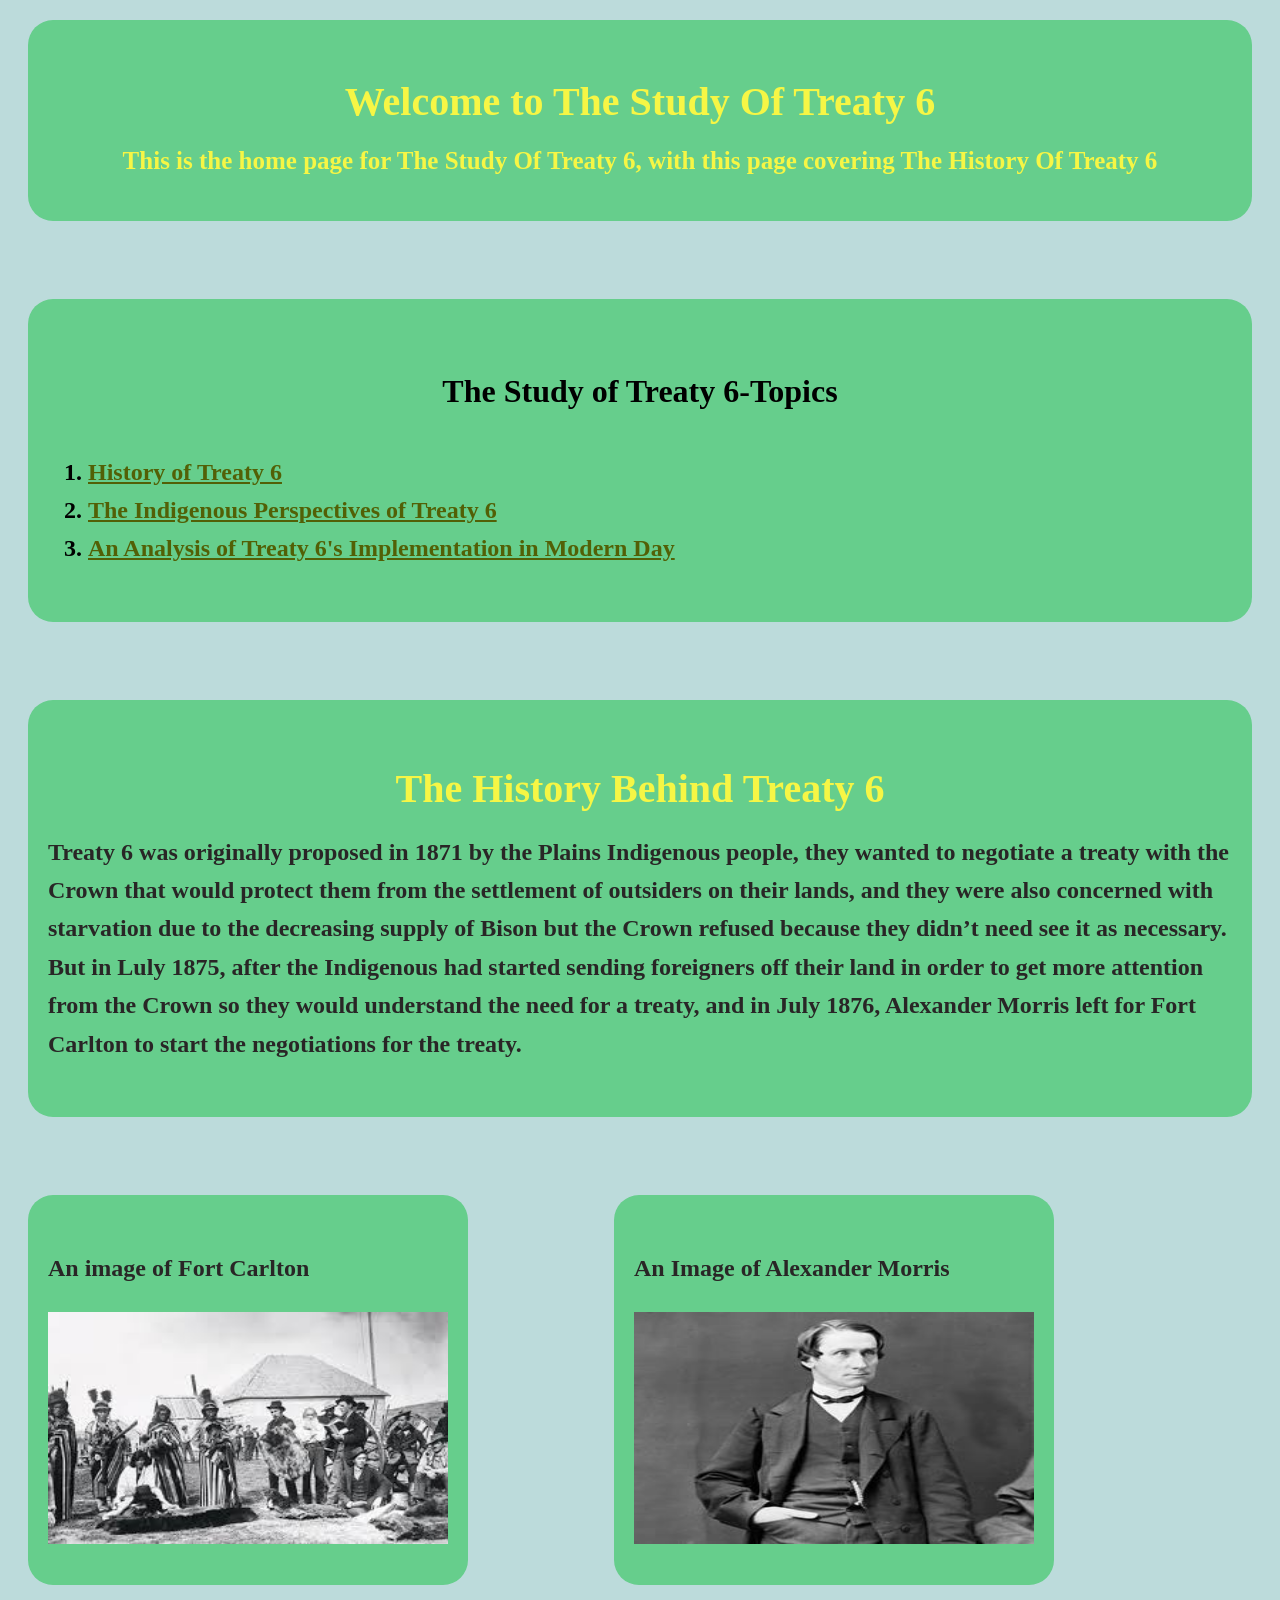
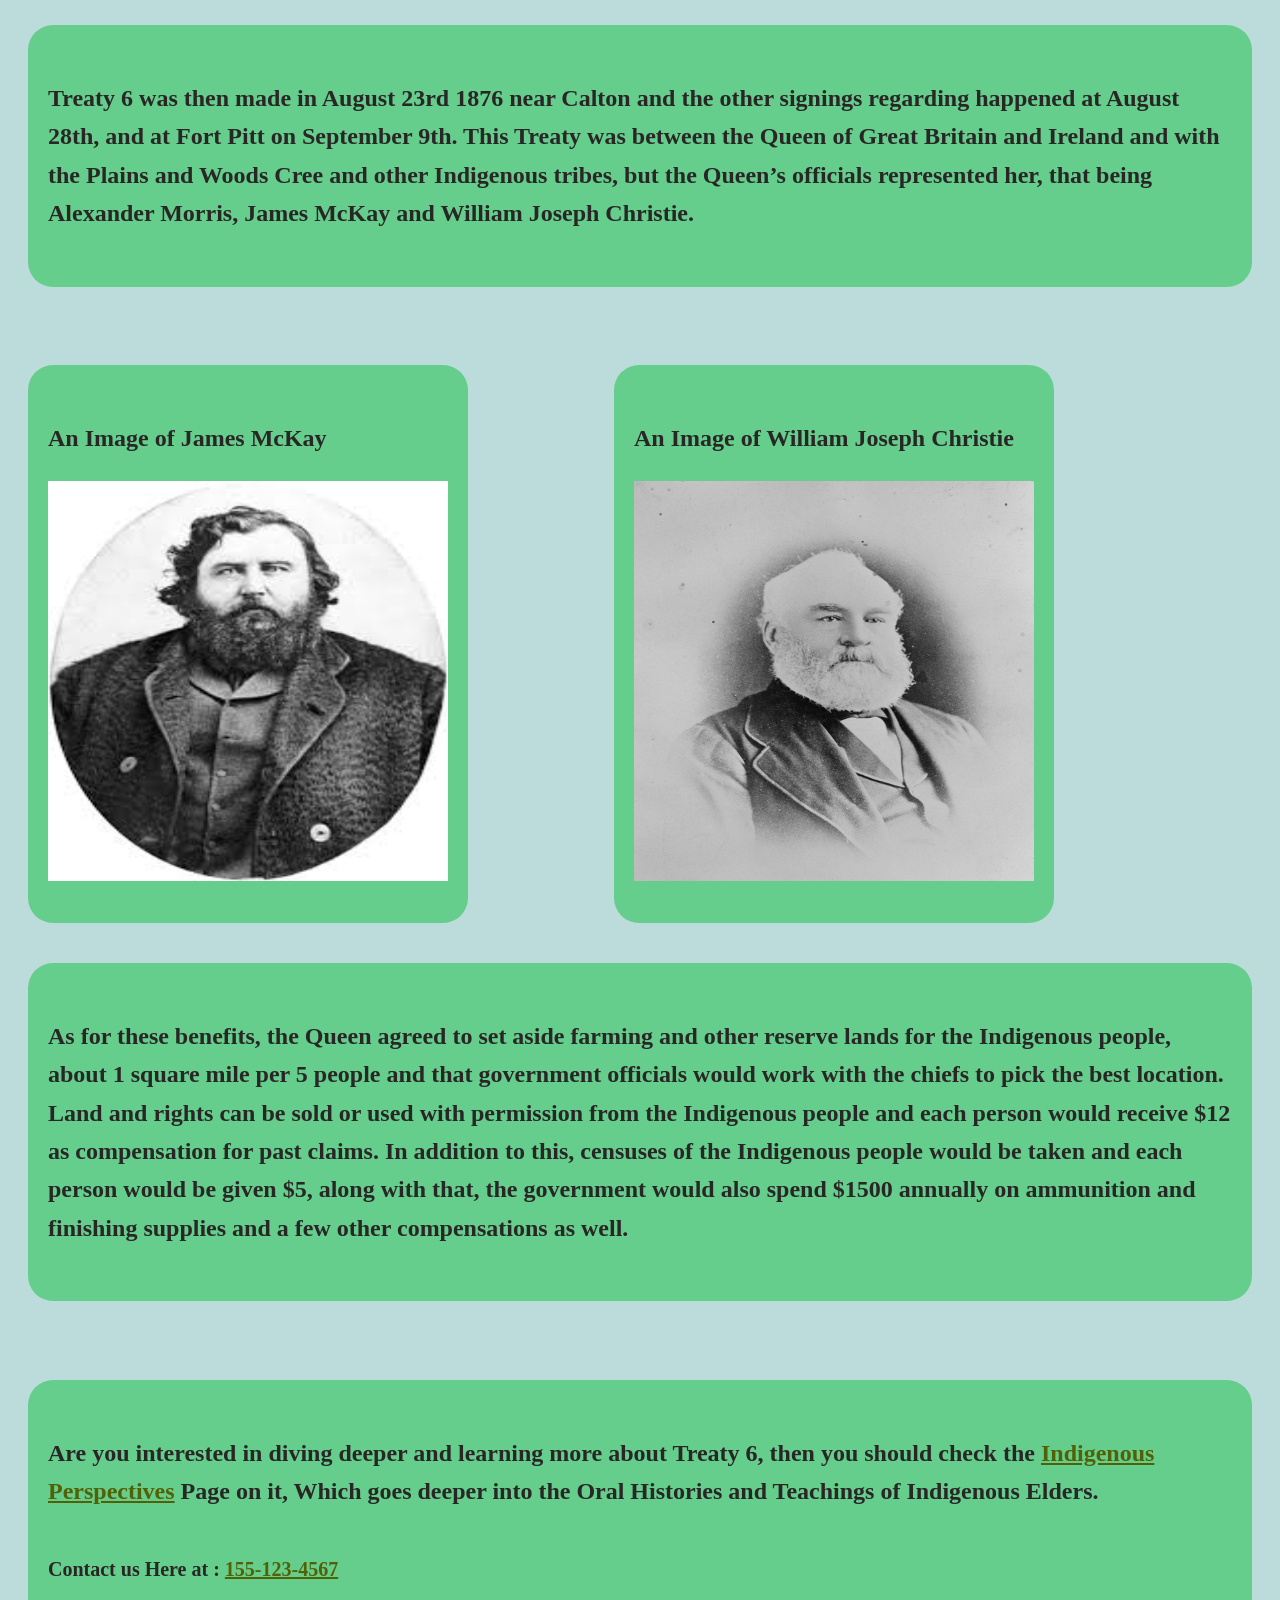
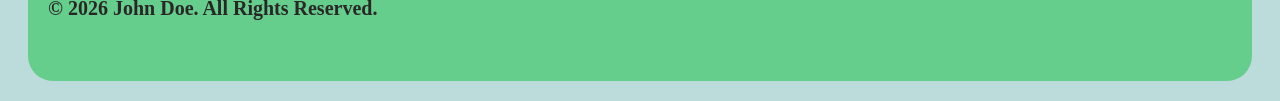
<file: index.html>
<!--Remember to add the stuff at the bottom-->
<!doctype html>
<html lang="en">
  <head>
    <meta charset="UTF-8" />
    <meta name="viewport" content="width=device-width, initial-scale=1.0" />
    <link rel="stylesheet" href="style.css" />
    <title>History of Treaty 6-Home Page</title>
    <style></style>
    <!--Created the Introduction and Introduction_Heading classes here instead of the External Stylesheet as
    since this is the 1st page, it would be the page specifically for introducing others to this website.-->
  </head>
  <body>
    <header>
      <section id="Introduction">
        <h1 class="Title">
          <!--Added a specific ID and a class just for the opening headings so that 
      I didn't have to access both the IDs of the opening main and sub heading titles-->
          Welcome to The Study Of Treaty 6
        </h1>
        <h2 class="SubTitle">
          This is the home page for The Study Of Treaty 6, with this page
          covering The History Of Treaty 6
        </h2>
      </section>
      <br />
      <section>
        <nav>
          <h4 class="NHeader">The Study of Treaty 6-Topics</h4>
          <ol type="1">
            <li><a href="index.html">History of Treaty 6</a></li>
            <li>
              <a href="2nd Page.html"
                >The Indigenous Perspectives of Treaty 6</a
              >
            </li>
            <li>
              <a href="3rd Page.html"
                >An Analysis of Treaty 6's Implementation in Modern Day</a
              >
            </li>
          </ol>
        </nav>
      </section>
    </header>
    <br />
    <main>
      <section id="S1">
        <h3 class="Title">The History Behind Treaty 6</h3>
        <p id="P1">
          Treaty 6 was originally proposed in 1871 by the Plains Indigenous
          people, they wanted to negotiate a treaty with the Crown that would
          protect them from the settlement of outsiders on their lands, and they
          were also concerned with starvation due to the decreasing supply of
          Bison but the Crown refused because they didn’t need see it as
          necessary. But in Luly 1875, after the Indigenous had started sending
          foreigners off their land in order to get more attention from the
          Crown so they would understand the need for a treaty, and in July
          1876, Alexander Morris left for Fort Carlton to start the negotiations
          for the treaty.
        </p>
      </section>
      <!--I Created a few IDs and Classes, the notable classes being TextSection, and Title, 
      albeit the names are self-explanatory 
      Also linked the FortCarlton and AlexanderMorris images-->
      <br />
      <!--I have an idea of giving each image it's own span that emulates the sections, i
        t will be seperated from the text sections,
        but will be on the same line as the other images currently in the same section, so I'll use a span-->
      <span class="ImageSection">
        <p>An image of Fort Carlton</p>
        <img
          src="images/FortCarlton.png"
          alt="An image of the Indigenous people and the Crown discussing about the Treaty"
          style="height: 232px; width: 400px" />
      </span>
      <span class="ImageSection">
        <p>An Image of Alexander Morris</p>
        <img
          src="images/AlexanderMorris.png"
          alt="An image of Alexander Morris, the one who left to go to Fort Carlton to start the negotiations of the Treaty"
          style="width: 400px; height: 232px" />
      </span>
      <br />
      <section id="S1">
        <p id="P2">
          Treaty 6 was then made in August 23rd 1876 near Calton and the other
          signings regarding happened at August 28th, and at Fort Pitt on
          September 9th. This Treaty was between the Queen of Great Britain and
          Ireland and with the Plains and Woods Cree and other Indigenous
          tribes, but the Queen’s officials represented her, that being
          Alexander Morris, James McKay and William Joseph Christie.
        </p>
      </section>
      <br />
      <span class="ImageSection">
        <p>An Image of James McKay</p>
        <img
          src="images/JamesMcKay.png"
          alt="An image of James McKay"
          style="height: 400px; width: 400px" />
      </span>
      <span class="ImageSection">
        <p>An Image of William Joseph Christie</p>
        <img
          src="images/WJC.png"
          alt="An image of William Joseph Christie"
          style="height: 400px; width: 400px" />
      </span>
      <br />
      <section id="S3">
        <p id="P3">
          As for these benefits, the Queen agreed to set aside farming and other
          reserve lands for the Indigenous people, about 1 square mile per 5
          people and that government officials would work with the chiefs to
          pick the best location. Land and rights can be sold or used with
          permission from the Indigenous people and each person would receive
          $12 as compensation for past claims. In addition to this, censuses of
          the Indigenous people would be taken and each person would be given
          $5, along with that, the government would also spend $1500 annually on
          ammunition and finishing supplies and a few other compensations as
          well.
        </p>
      </section>
    </main>
    <br />
    <footer>
      <section id="S4">
        <p>
          Are you interested in diving deeper and learning more about Treaty 6,
          then you should check the
          <a
            href="2nd Page.html"
            target="_self"
            title="A page that discusses the Indigenous Perspectives on Treaty"
            >Indigenous Perspectives</a
          >
          Page on it, Which goes deeper into the Oral Histories and Teachings of
          Indigenous Elders.
          <br />
          <br />
          <span class="FooterInfo">
            Contact us Here at :
            <a href="tel:+15551234567">155-123-4567</a>
            <br />
            © 2026 John Doe. All Rights Reserved.
          </span>
          <br />
        </p>
      </section>
    </footer>
  </body>
</html>
</file>
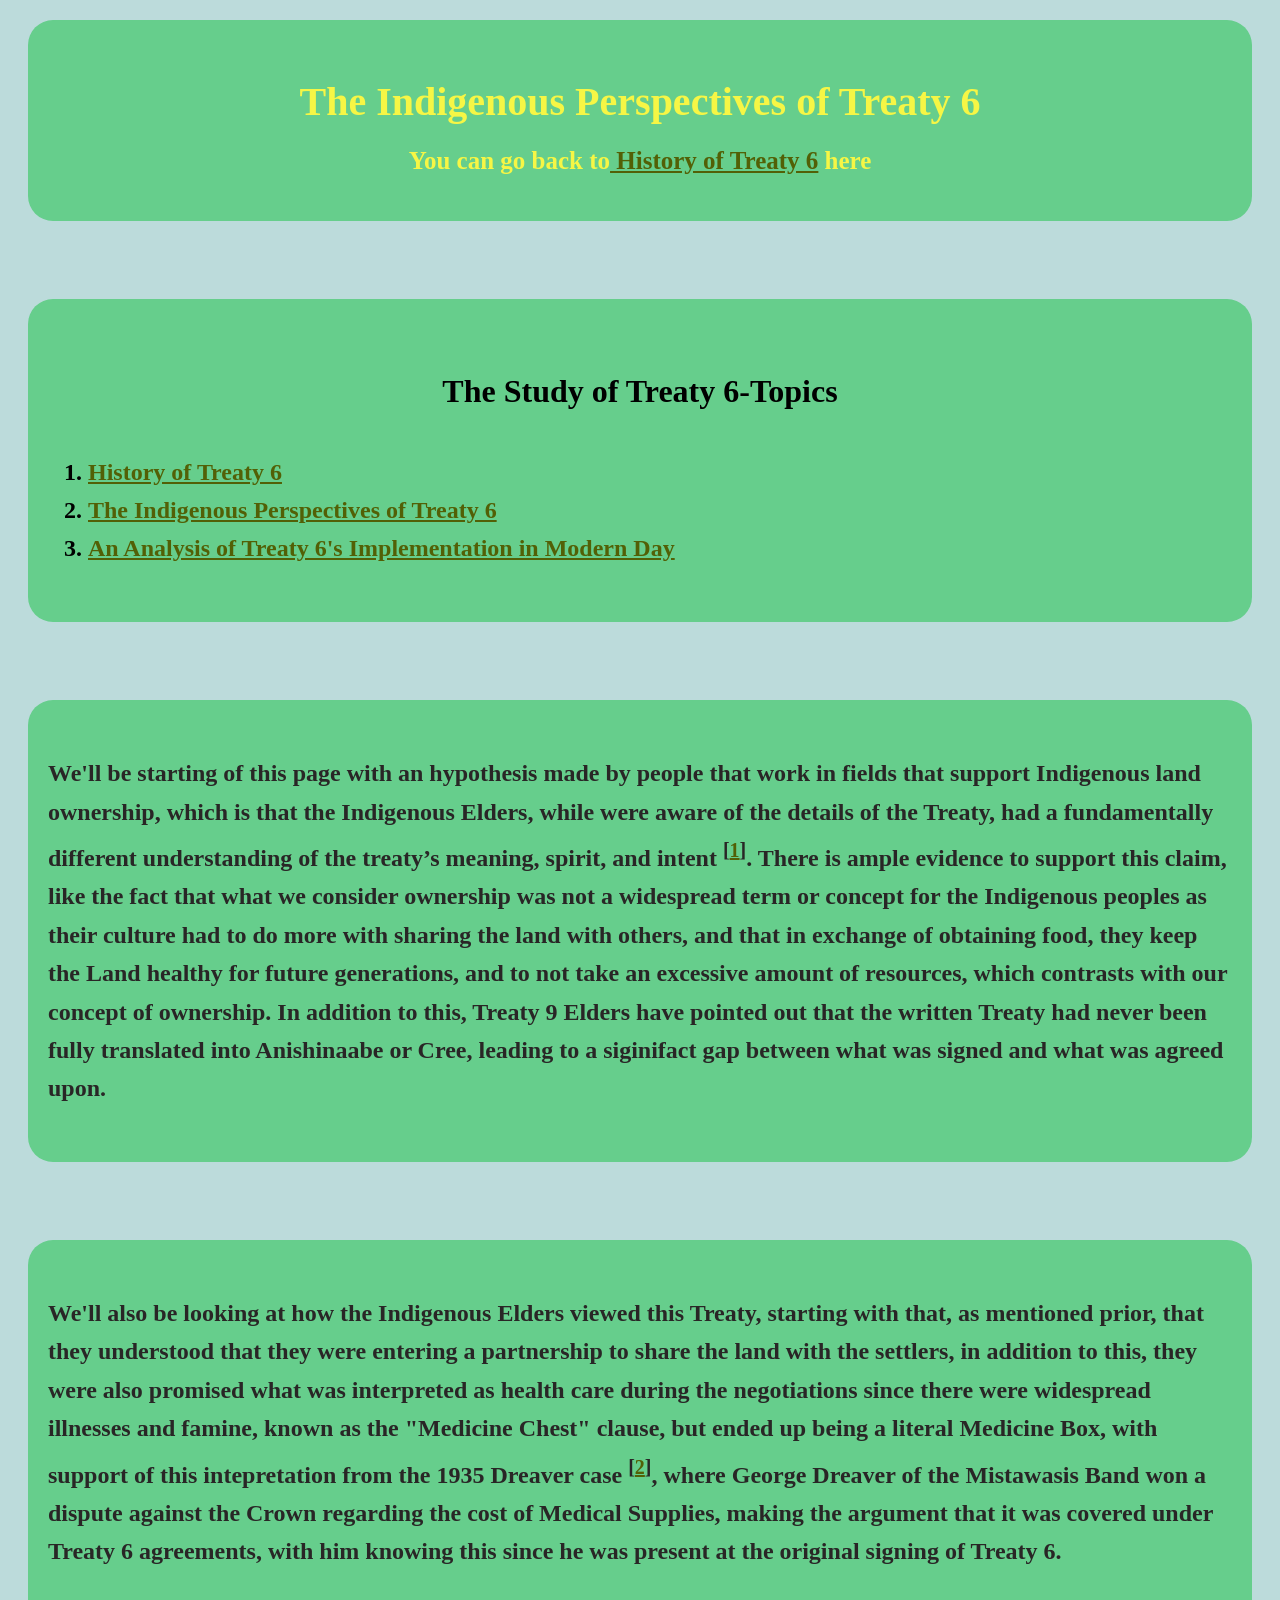
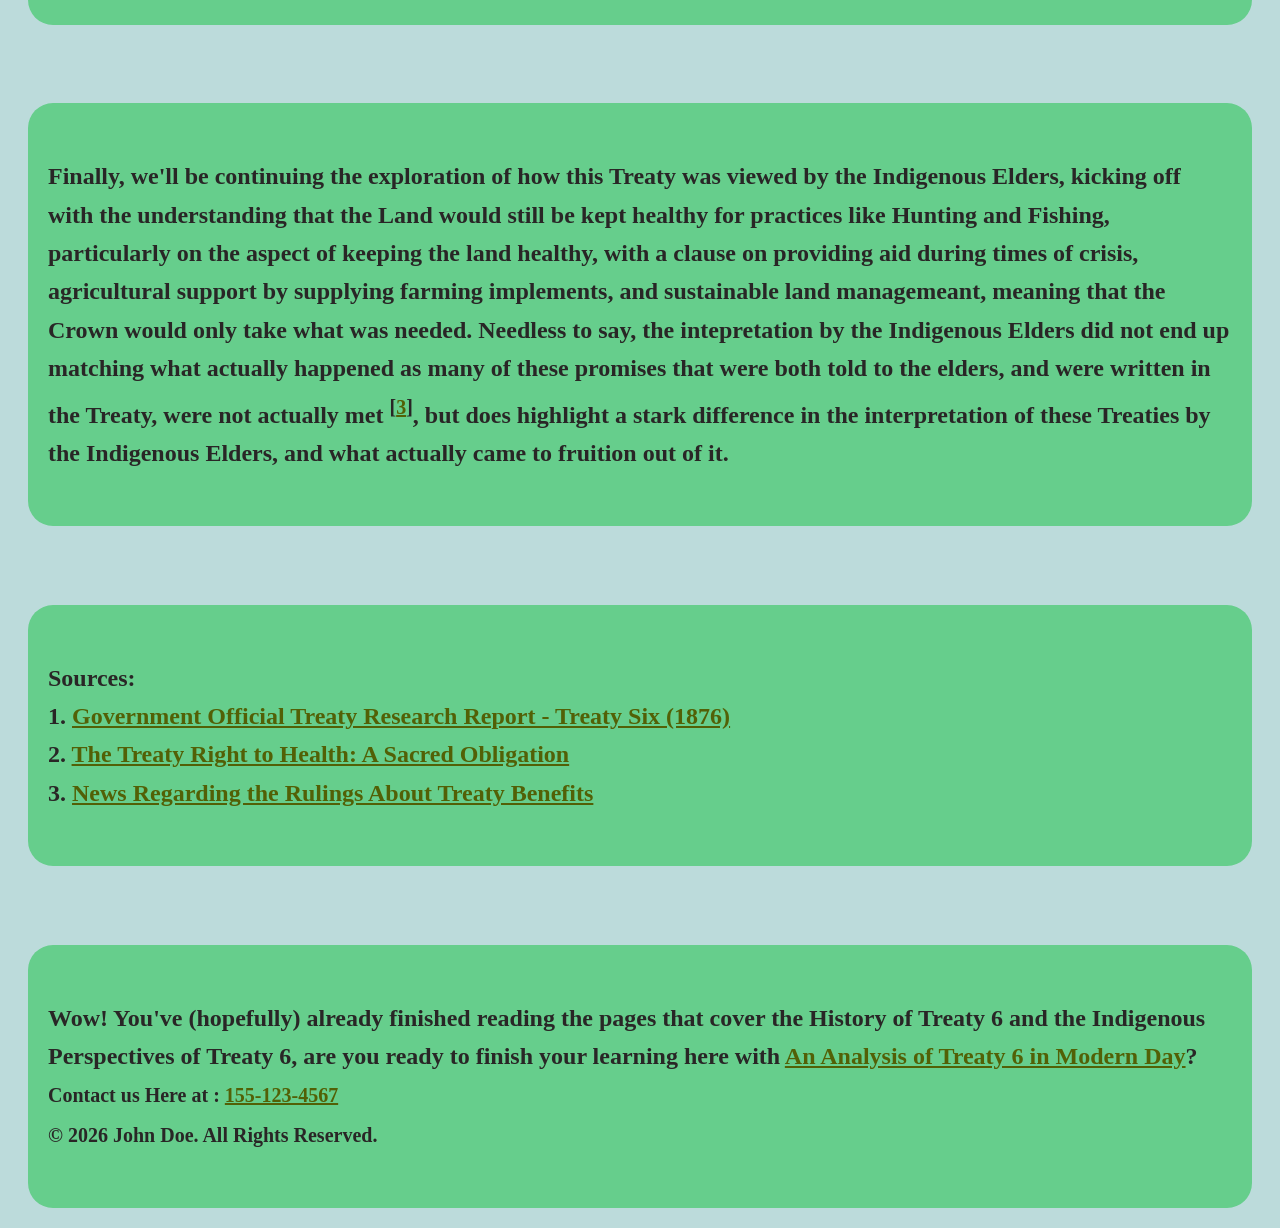
<file: 2nd Page.html>
<!doctype html>
<html lang="en">
  <head>
    <meta charset="UTF-8" />
    <meta name="viewport" content="width=device-width, initial-scale=1.0" />
    <link rel="stylesheet" href="style.css" />
    <title>The Indigenous Perspectives of Treaty 6</title>
  </head>
  <body>
    <header>
      <section>
        <h1 class="Title">The Indigenous Perspectives of Treaty 6</h1>
        <h2 class="SubTitle">
          You can go back to<a
            href="index.html"
            title="History of Treaty 6"
            target="_self">
            History of Treaty 6</a
          >
          here
        </h2>
      </section>
      <br />
      <section>
        <nav>
          <h4 class="NHeader">The Study of Treaty 6-Topics</h4>
          <ol type="1">
            <li><a href="index.html">History of Treaty 6</a></li>
            <li>
              <a href="2nd Page.html"
                >The Indigenous Perspectives of Treaty 6</a
              >
            </li>
            <li>
              <a href="3rd Page.html"
                >An Analysis of Treaty 6's Implementation in Modern Day
              </a>
            </li>
          </ol>
        </nav>
      </section>
    </header>
    <br />
    <main>
      <section id="S1">
        <!--Used the same IDs twice as some research showed that your allowed to as long as your it's in a different webpage/file-->
        <p id="P1">
          We'll be starting of this page with an hypothesis made by people that
          work in fields that support Indigenous land ownership, which is that
          the Indigenous Elders, while were aware of the details of the Treaty,
          had a fundamentally different understanding of the treaty’s meaning,
          spirit, and intent
          <span class="Source">[<a href="#ReferenceSection">1</a>]</span>.
          <!--Learnt how to put a section of the website in a link, which is surprisingly but after a bit of thought, reasonably done through IDs and have used this
        to create a Wikipedia-like Reference Section to quickly link to websites that go more in depth on topics discussed-->
          There is ample evidence to support this claim, like the fact that what
          we consider ownership was not a widespread term or concept for the
          Indigenous peoples as their culture had to do more with sharing the
          land with others, and that in exchange of obtaining food, they keep
          the Land healthy for future generations, and to not take an excessive
          amount of resources, which contrasts with our concept of ownership. In
          addition to this, Treaty 9 Elders have pointed out that the written
          Treaty had never been fully translated into Anishinaabe or Cree,
          leading to a siginifact gap between what was signed and what was
          agreed upon.
        </p>
      </section>
      <br />
      <section id="S2">
        <p id="P2">
          We'll also be looking at how the Indigenous Elders viewed this Treaty,
          starting with that, as mentioned prior, that they understood that they
          were entering a partnership to share the land with the settlers, in
          addition to this, they were also promised what was interpreted as
          health care during the negotiations since there were widespread
          illnesses and famine, known as the "Medicine Chest" clause, but ended
          up being a literal Medicine Box, with support of this intepretation
          from the 1935 Dreaver case
          <span class="Source">[<a href="#ReferenceSection">2</a>]</span>, where
          George Dreaver of the Mistawasis Band won a dispute against the Crown
          regarding the cost of Medical Supplies, making the argument that it
          was covered under Treaty 6 agreements, with him knowing this since he
          was present at the original signing of Treaty 6.
        </p>
      </section>
      <br />
      <section id="S3">
        <p id="P3">
          Finally, we'll be continuing the exploration of how this Treaty was
          viewed by the Indigenous Elders, kicking off with the understanding
          that the Land would still be kept healthy for practices like Hunting
          and Fishing, particularly on the aspect of keeping the land healthy,
          with a clause on providing aid during times of crisis, agricultural
          support by supplying farming implements, and sustainable land
          managemeant, meaning that the Crown would only take what was needed.
          Needless to say, the intepretation by the Indigenous Elders did not
          end up matching what actually happened as many of these promises that
          were both told to the elders, and were written in the Treaty, were not
          actually met
          <span class="Source">[<a href="#ReferenceSection">3</a>]</span>, but
          does highlight a stark difference in the interpretation of these
          Treaties by the Indigenous Elders, and what actually came to fruition
          out of it.
        </p>
      </section>
      <br />
      <section id="ReferenceSection">
        <p id="P4">
          Sources:
          <br />
          1.
          <a
            href="https://www.rcaanc-cirnac.gc.ca/eng/1100100028706/1564413507531"
            target="_blank"
            title="Treaty Research Report - Treaty Six (1876), from the official Government of Canada"
            >Government Official Treaty Research Report - Treaty Six (1876)</a
          >
          <br />
          2.
          <a
            href="https://www.nccih.ca/Publications/Lists/Publications/Attachments/10361/Treaty-Right-to-Health_EN_Web_2021-02-02.pdf#:~:text=33).,meant%20that%20all%20medicines%2C%20drugs"
            target="_blank"
            title="Information on the 1935 Dreaver Case"
            >The Treaty Right to Health: A Sacred Obligation</a
          >
          <br />
          3.
          <a
            href="https://www.cbc.ca/news/politics/ontario-canada-crown-treaty-anishinaabe-mockery-1.7276290#:~:text=Crown%20made%20a%20%27mockery%27%20of%202%20treaties,the%20Supreme%20Court%20of%20Canada%20ruled%20Friday."
            target="_blank"
            title="Supreme Court Rulings on how the Treaties have been handled"
            >News Regarding the Rulings About Treaty Benefits</a
          >
        </p>
      </section>
      <br />
      <footer>
        <section id="S4">
          <p id="P5">
            Wow! You've (hopefully) already finished reading the pages that
            cover the History of Treaty 6 and the Indigenous Perspectives of
            Treaty 6, are you ready to finish your learning here with
            <a
              href="3rd Page.html"
              target="_self"
              title="An Analysis of Treaty 6 in Modern Day"
              >An Analysis of Treaty 6 in Modern Day</a
            >?
            <br />
            <span class="FooterInfo">
              Contact us Here at :
              <a href="tel:+15551234567">155-123-4567</a>
              <br />
              © 2026 John Doe. All Rights Reserved.
            </span>
            <br />
          </p>
        </section>
      </footer>
    </main>
  </body>
</html>
<!--Coast Salish Descendants: Descendants of signatories to the Douglas Treaties (1850–1854) have argued that their ancestors were unaware of the true meaning of the treaties, which the Crown interpreted as a full surrender of land, rather than a sharing arrangement.
Treaty 9 Elders: Elders and community leaders from Treaty 9 territory have pointed out that the written treaty was never fully translated into Anishinaabe or Cree, leading to a significant gap between what was signed and what was understood.-->
</file>
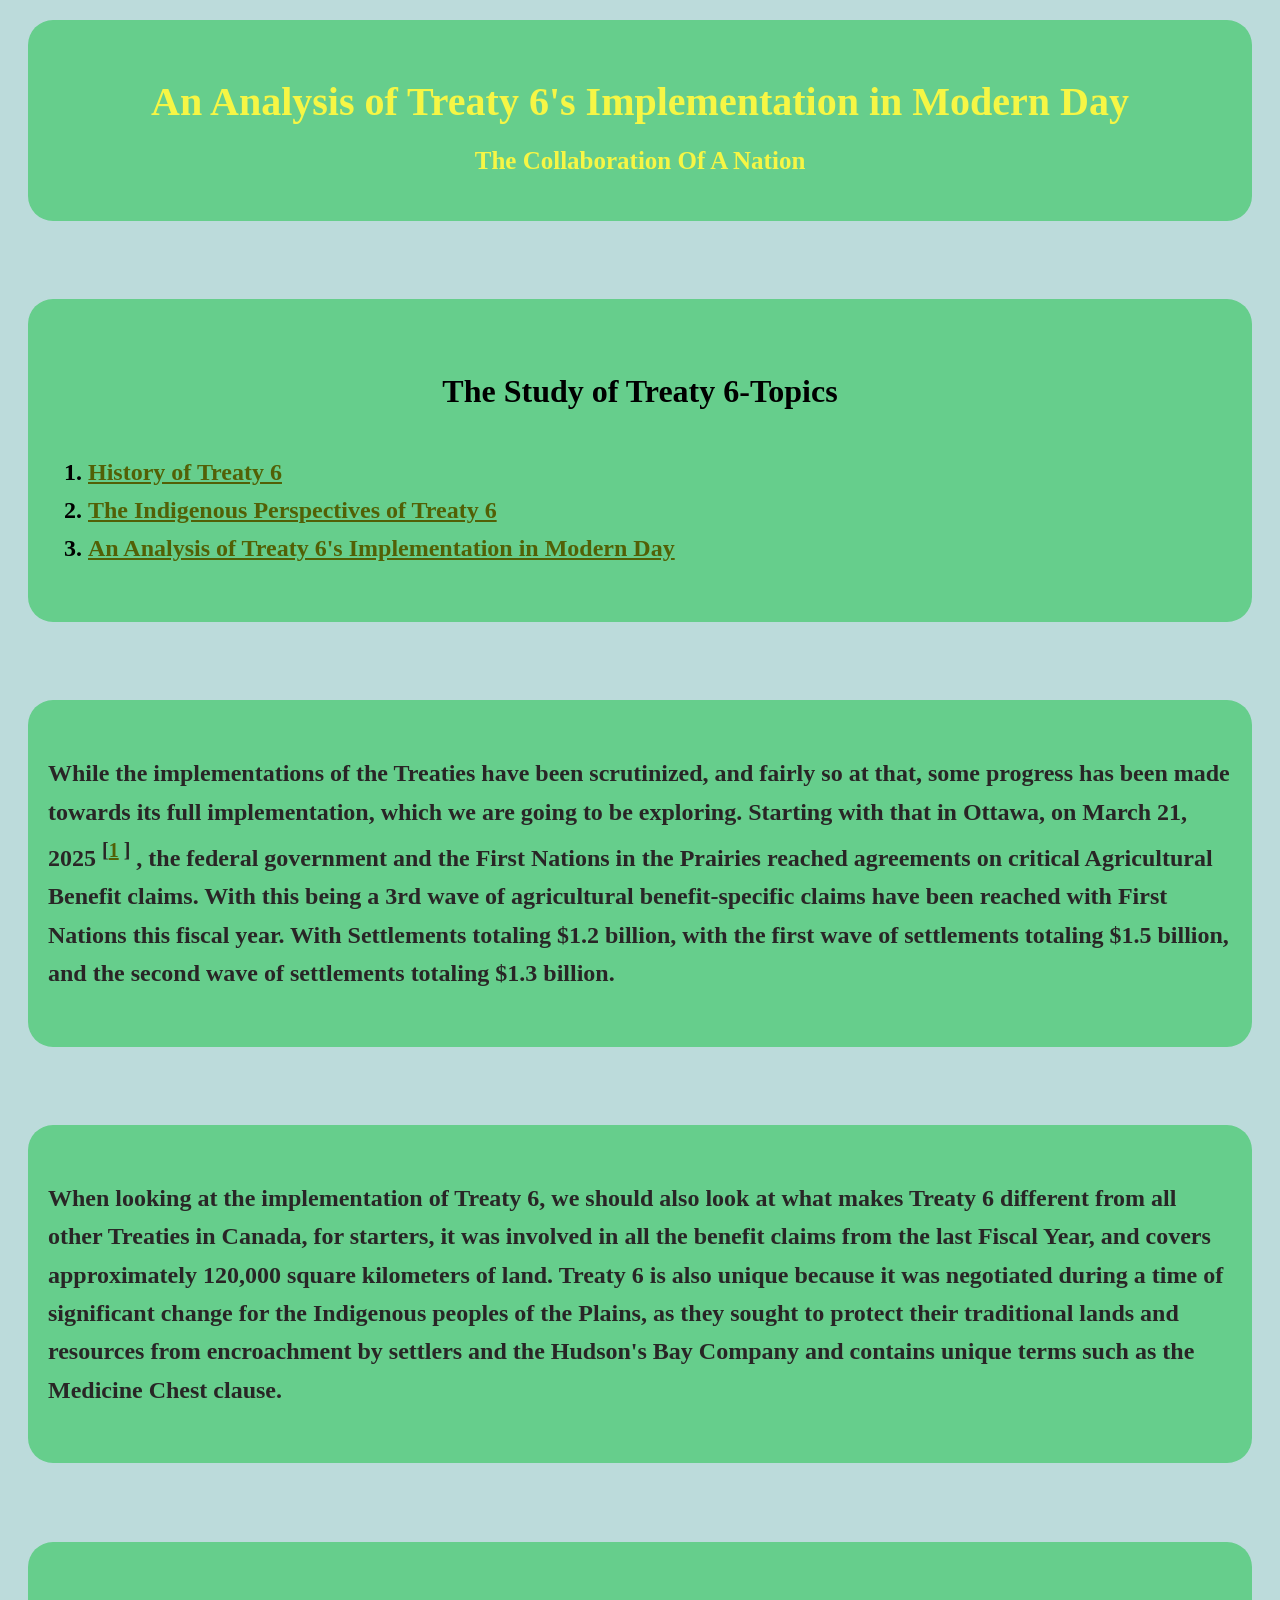
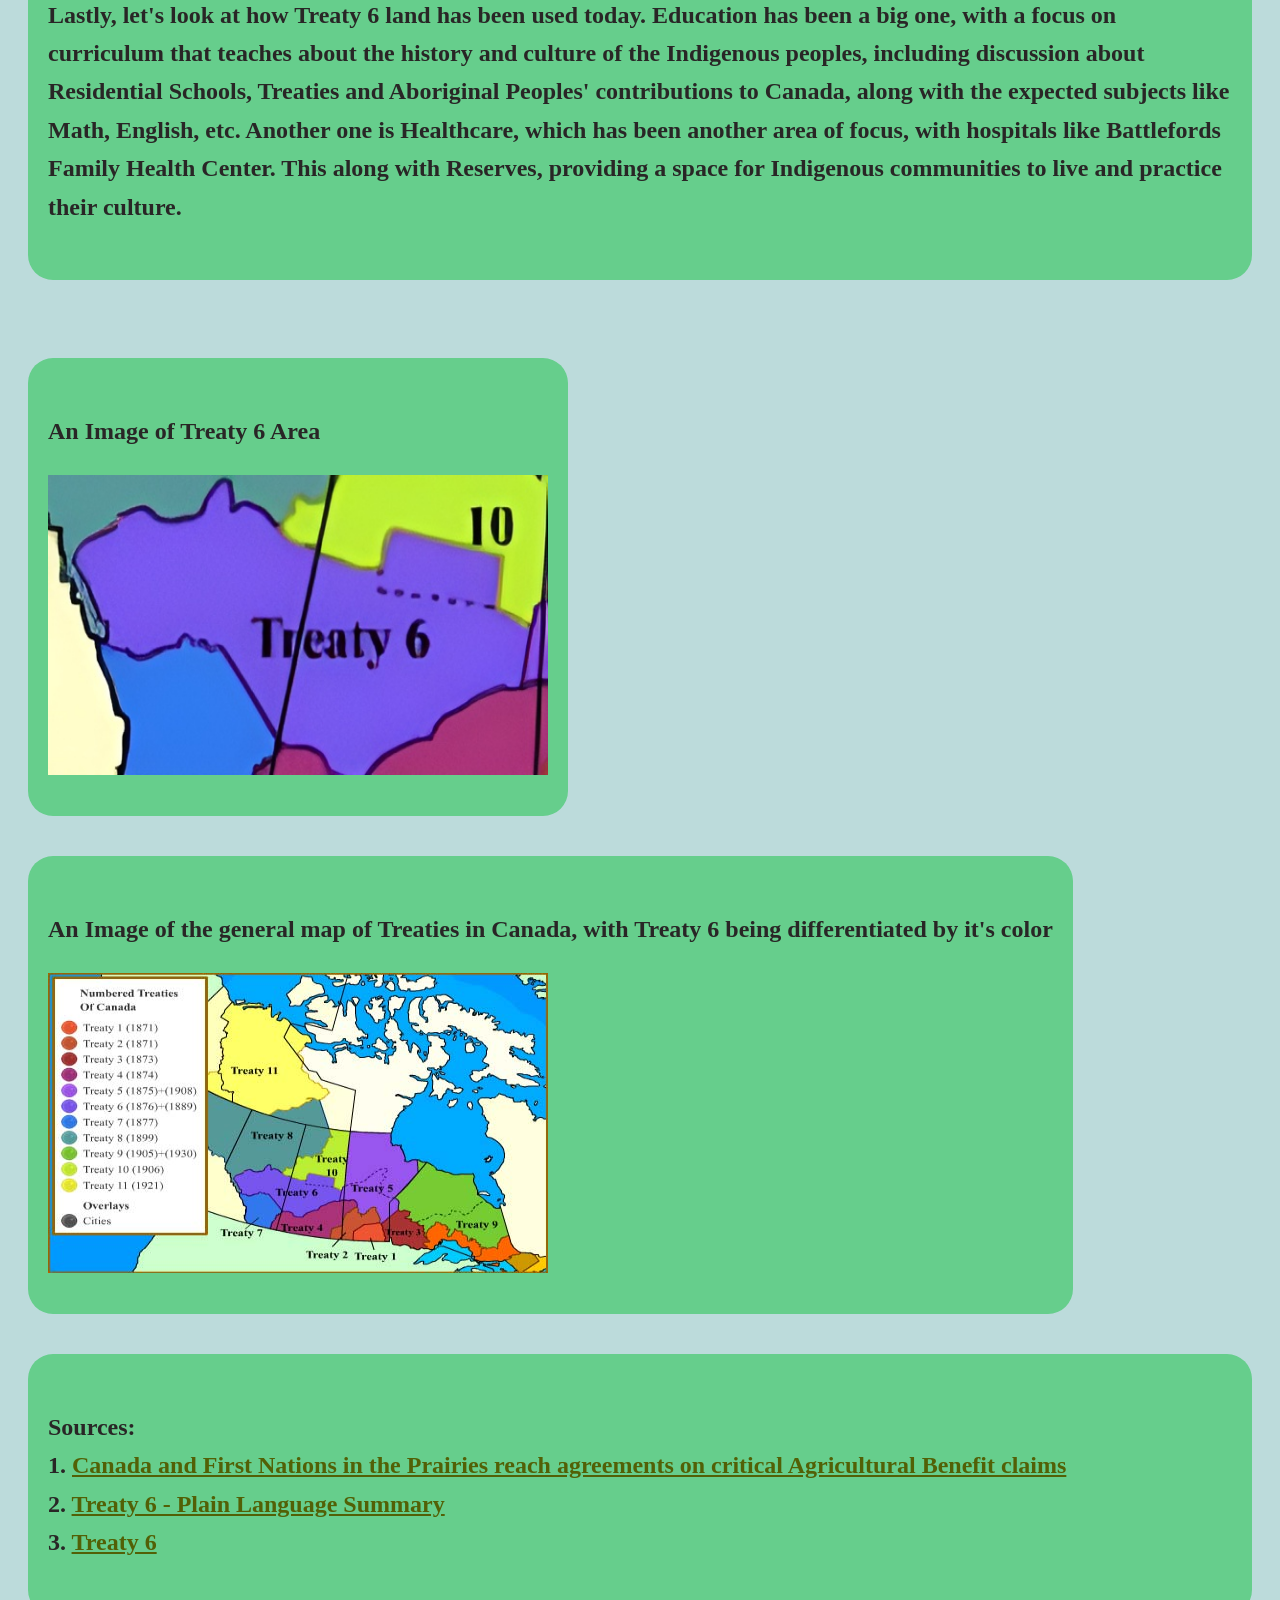
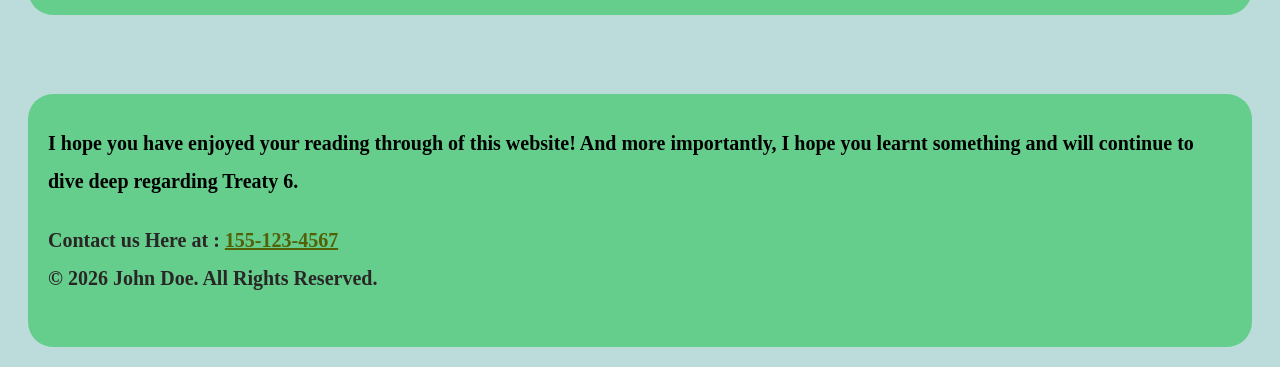
<file: 3rd Page.html>
<!--
Name: Semilore
Course: Web Development II
Assignment: Treaty Web Page
School: PTEC
Date Last Modified: 5/15/2026
-->
<!doctype html>
<html lang="en">
  <head>
    <meta charset="UTF-8" />
    <meta name="viewport" content="width=device-width, initial-scale=1.0" />
    <title>An Analysis of Treaty 6 in Modern Day</title>
    <link rel="stylesheet" href="style.css" />
  </head>
  <body>
    <header>
      <section>
        <h1 class="Title">
          An Analysis of Treaty 6's Implementation in Modern Day
        </h1>
        <h2 class="SubTitle">The Collaboration Of A Nation</h2>
      </section>
      <br />
      <section>
        <nav>
          <h4 class="NHeader">The Study of Treaty 6-Topics</h4>
          <ol type="1">
            <li><a href="index.html">History of Treaty 6</a></li>
            <li>
              <a href="2nd Page.html"
                >The Indigenous Perspectives of Treaty 6</a
              >
            </li>
            <li>
              <a href="3rd Page.html"
                >An Analysis of Treaty 6's Implementation in Modern Day</a
              >
            </li>
          </ol>
        </nav>
      </section>
    </header>
    <br />
    <section id="S1">
      <p>
        While the implementations of the Treaties have been scrutinized, and
        fairly so at that, some progress has been made towards its full
        implementation, which we are going to be exploring. Starting with that
        in Ottawa, on March 21, 2025
        <span class="Source"
          >[<a
            href="#ReferenceSection"
            title="Canada and First Nations in the Prairies reach agreements on critical Agricultural Benefit claims"
            >1</a
          >
          ]</span
        >
        , the federal government and the First Nations in the Prairies reached
        agreements on critical Agricultural Benefit claims. With this being a
        3rd wave of agricultural benefit-specific claims have been reached with
        First Nations this fiscal year. With Settlements totaling $1.2 billion,
        with the first wave of settlements totaling $1.5 billion, and the second
        wave of settlements totaling $1.3 billion.
      </p>
    </section>
    <br />
    <section id="S2">
      <p id="P2">
        When looking at the implementation of Treaty 6, we should also look at
        what makes Treaty 6 different from all other Treaties in Canada, for
        starters, it was involved in all the benefit claims from the last Fiscal
        Year, and covers approximately 120,000 square kilometers of land. Treaty
        6 is also unique because it was negotiated during a time of significant
        change for the Indigenous peoples of the Plains, as they sought to
        protect their traditional lands and resources from encroachment by
        settlers and the Hudson's Bay Company and contains unique terms such as
        the Medicine Chest clause.
      </p>
    </section>
    <br />
    <section id="S3">
      <p id="P3">
        Lastly, let's look at how Treaty 6 land has been used today. Education
        has been a big one, with a focus on curriculum that teaches about the
        history and culture of the Indigenous peoples, including discussion
        about Residential Schools, Treaties and Aboriginal Peoples'
        contributions to Canada, along with the expected subjects like Math,
        English, etc. Another one is Healthcare, which has been another area of
        focus, with hospitals like Battlefords Family Health Center. This along
        with Reserves, providing a space for Indigenous communities to live and
        practice their culture.
      </p>
    </section>
    <br />
    <span class="ImageSection">
      <p>An Image of Treaty 6 Area</p>
      <img
        src="images/Treaty 6 Map.png"
        alt="A map of the Treaty 6 area"
        height="300px"
        width="500px"
        style="margin-right: 0rem" />
    </span>
    <span class="ImageSection">
      <p>
        An Image of the general map of Treaties in Canada, with Treaty 6 being
        differentiated by it's color
      </p>
      <img
        src="images/Big Treaty 6 Map.png"
        alt="A larger map of the Treaty 6 area"
        height="300px"
        width="500px" />
    </span>
    <section id="ReferenceSection">
      <p>
        Sources:
        <br />
        1.
        <a
          href="https://www.newswire.ca/news-releases/canada-and-first-nations-in-the-prairies-reach-agreements-on-critical-agricultural-benefit-claims-815293417.html"
          title="Canada and First Nations in the Prairies reach agreements on critical Agricultural Benefit claims"
          target="_blank"
          >Canada and First Nations in the Prairies reach agreements on critical
          Agricultural Benefit claims</a
        >
        <br />
        2.
        <a
          href="https://thecanadianencyclopedia.ca/en/article/treaty-6-plain-language-summary"
          title="Treaty 6 - Plain Language Summary"
          target="_blank"
          >Treaty 6 - Plain Language Summary</a
        >
        <br />
        3.
        <a
          href="https://thecanadianencyclopedia.ca/en/article/treaty-6"
          title="Treaty 6"
          target="_blank"
          >Treaty 6</a
        >
      </p>
    </section>
    <br />
    <section class="FooterInfo">
      I hope you have enjoyed your reading through of this website! And more
      importantly, I hope you learnt something and will continue to dive deep
      regarding Treaty 6.
      <p>
        Contact us Here at :
        <a href="tel:+15551234567">155-123-4567</a>
        <br />
        © 2026 John Doe. All Rights Reserved.
        <br />
      </p>
    </section>
  </body>
</html>
</file>
<file: style.css>
/*I chose a color family of dark green, blue and white, I chose these colors because green represents the land, which
is an important aspect that got overlooked in Treaty 6, along with the other treaties. Blue because it's one of the colors
of the British Union Jack as it signified the colonial authority during that time and also symbolises nature, white for readable text,
and finally, Yellow being there for the sun and nature, completing the quote of ""as long as the sun shines, the grass grows, and the river flows" 
being used for a similar reason*/

section {
  background-color: #66ce8c; /*Current Best:  #66ce8c ||  #4fd781* (Delete when done)*/
  padding: 3rem 2rem;
  margin: 2rem 2rem;
  border-radius: 2.5rem;
}
/*  
The Background-Color is pretty self explanatory, 
changing the color of the background with either an rgb function, or a hexadecimal color code.

Padding creates space between the element and the edges of it's border, and in my case, I used 2 font values,
the first one applying to the top and bottom sides, with the second one applying to the left and right sides

Margin is similar to Padding, but kind of works on a larger scale, instead of creating space 
between the element and the edges of  it's border, it creates space between the edges of the 
border and other elements

Border-Radius makes the corners of the border rounded, with larger values increasing the roundedness
of the corner
*/
p {
  color: #292626;
}
/*
Color is pretty self explanatory, changing the color of the text
*/

.NHeader {
  /*Navigation Header*/
  text-align: center;
  font-size: 3.2rem;
}
/*
Text-Align changes the position of the text, with mine being centered

Font-Size alters the size of the text, with larger values equaling larger text
*/

body {
  background-color: #bcdbdb;
  font-size: 2.4rem;
  line-height: 160%;
  font-weight: 550;
  font-family: Georgia, "Times New Roman", Times, serif;
}
/*
Background-Color as mentioned previously changes the color of the background

Font-Size as mentioned previously changes the size of the text

Line-Height alters the distance between every line of text in a paragraph 
(Not referring just to the <p> tag), multiplying off the normal line height, meaning that you can 
make it a % of the default line height value or a decimal that gets multiplied like 1.4 vs 140%, 
although these mean the same thing and are just typed differently
*/

.Title {
  color: #f6f645;
  margin-bottom: 1rem;
  text-align: center;
  font-size: 4rem;
}
/*
Color has mentioned previously chanegs the color

Margin-bottom is a specification of the Margin tag, targetting only the bottom side and creating
space between the bottom edge and other elements, you could technically do this with
"margin: 0px 0px 40px 0px" but this looks better I'd say

Text-Align has mentioned previously positions the text

Font-Size has mentioned previously changes the size of the text
*/
.SubTitle {
  color: #f6f645;
  margin-bottom: 1rem;
  text-align: center;
  font-size: 2.5rem;
}
/*
Color has mentioned previously changes the color

Margin-Bottom has mentioned previously adds space between the bottom edge and other elements

Text-Align has mentioned previously positions the text

Font-Size has mentioned previously changes the size of the text
*/
a {
  color: rgb(82, 96, 6);
}
/*
Color has mentioned previously changes the color
*/

.Source {
  vertical-align: super;
  font-size: smaller;
}
/*
Vertical-Align can either make the text it affects superscript or subscript

Font-Size has mentioned previously changes the size of the font, but this time, instead of giving
a numerical value, I put a keyword
*/
html {
  font-size: 62.5%;
}
/*
Font-Size has mentioned previously changes the size of the text, although this time it's used with 
a % value, which creates the circumstance where the element's default size is 10px, making 
1rem=10px
*/
.FooterInfo {
  font-size: smaller;
}
/*
Font-Size has mentioned previously, with it's different usage also having been mentioned previously
*/
.ImageSection {
  background-color: #66ce8c;
  padding: 3rem 2rem;
  margin: 2rem;
  border-radius: 2.5rem;
  display: inline-block;
  margin-right: 12rem;

  transition-property: background-color;
  transition-duration: 0.6s;
  transition-timing-function: ease;
}
/*ImageSection is a modification of Section and therefore it's first 4 types have already been mentioned

Display can alter how an element flows around other elements, for example, you could make a <div> an 
inline element or a span a block element, I made my ImageSection an inline block, which allows it to 
stay on the same line as other elements, while keeping it's width, height and other variables

Margin-Right is another margin specification and therefore works the same as margin-bottom, expect it 
targets the right side

Transition-Property "dictates" what properties of the element you're changing,  and in this
case, I used to create a transition that specifically changes the background-color 

Transition Duration dictates how long the transition will take, in this case that being the color change

The Transition-Timing-Function determines the alteration method of a transition, with mine being ease,
meaning that the transition will start slowly, accelerate and then decelerate at the end 
*/

.ImageSection:hover {
  background-color: rgb(0, 255, 68);
}
/*
The :hover suffix after the class/id/element name dictates the activation definition fot the transition 
or animation

The background-color indicates the end result of the transition/animation
*/
img {
  position: relative;
}
/*
Position can change the position of an element, with mine being relative, 
meaning that the element is positioned relative to its normal position, so I can use the top, right, 
bottom and left properties to move it around, which I did with the Treaty6 image, moving it up 10px when 
the user hovers over the ImageSection
*/
.ImageSection:hover img {
  transform: translateY(-10px); /* Move image up */
}
/*
I already mentioned the :hover suffix, but I also made images withing the ImageSection to move up 10px when 
the user hovers over the ImageSection with the transform property
*/
</file>
